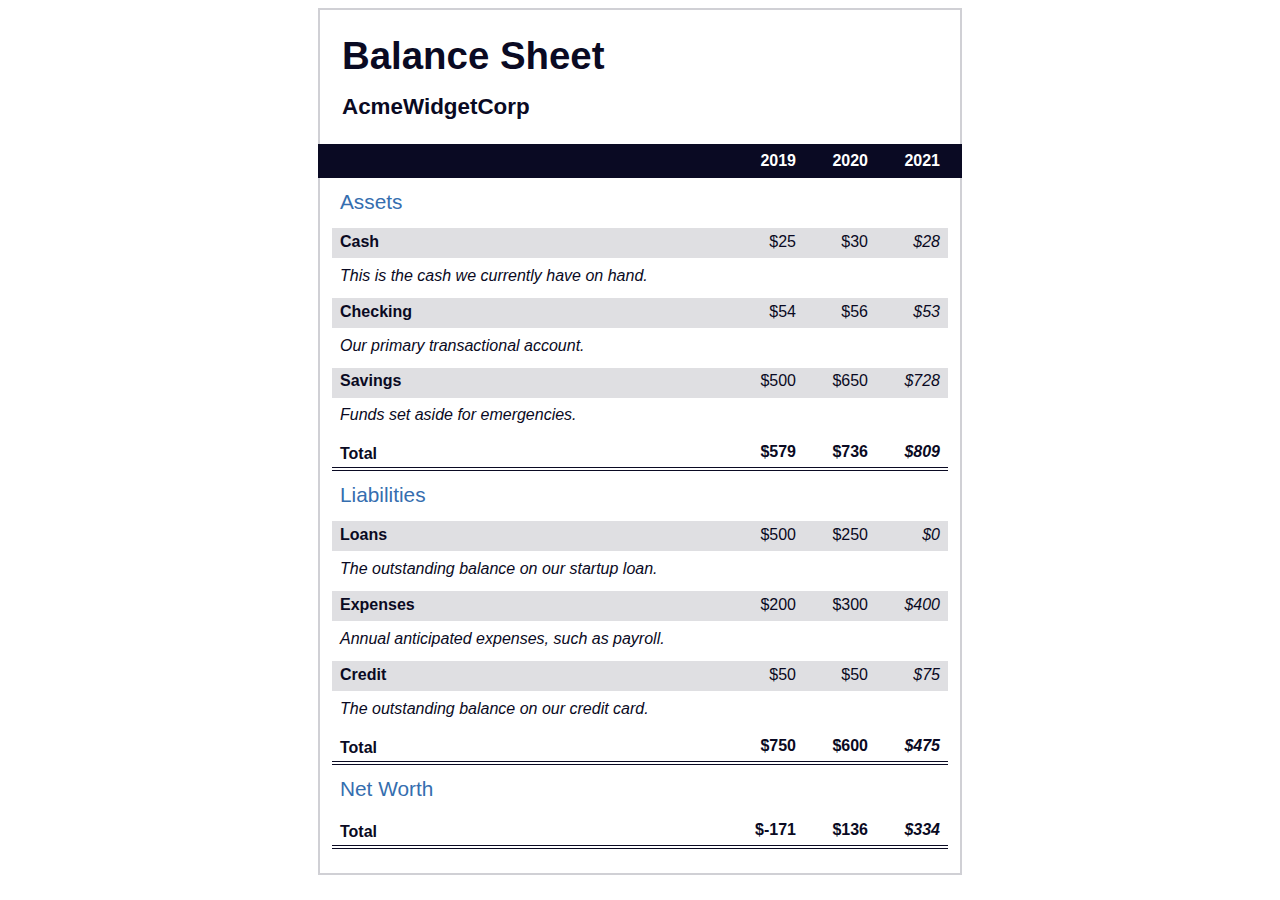
<file: Balance Sheet/index.html>
<!DOCTYPE html>
<html lang="en">
  <head>
    <meta charset="UTF-8">
    <meta name="viewport" content="width=device-width, initial-scale=1.0">
    <title>Balance Sheet</title>
    <link rel="stylesheet" href="./styles.css">
  </head>
  <body>
    <main>
      <section>
        <h1>
          <span class="flex">
            <span>AcmeWidgetCorp</span>
            <span>Balance Sheet</span>
          </span>
        </h1>
        <div id="years" aria-hidden="true">
          <span class="year">2019</span>
          <span class="year">2020</span>
          <span class="year">2021</span>
        </div>
        <div class="table-wrap">
          <table>
            <caption>Assets</caption>
            <thead>
              <tr>
                <td></td>
                <th><span class="sr-only year">2019</span></th>
                <th><span class="sr-only year">2020</span></th>
                <th class="current"><span class="sr-only year">2021</span></th>
              </tr>
            </thead>
            <tbody>
              <tr class="data">
                <th>Cash <span class="description">This is the cash we currently have on hand.</span></th>
                <td>$25</td>
                <td>$30</td>
                <td class="current">$28</td>
              </tr>
              <tr class="data">
                <th>Checking <span class="description">Our primary transactional account.</span></th>
                <td>$54</td>
                <td>$56</td>
                <td class="current">$53</td>
              </tr>
              <tr class="data">
                <th>Savings <span class="description">Funds set aside for emergencies.</span></th>
                <td>$500</td>
                <td>$650</td>
                <td class="current">$728</td>
              </tr>
              <tr class="total">
                <th>Total <span class="sr-only">Assets</span></th>
                <td>$579</td>
                <td>$736</td>
                <td class="current">$809</td>
              </tr>
            </tbody>
          </table>
          <table>
            <caption>Liabilities</caption>
            <thead>
              <tr>
              <td></td>
              <th><span class="sr-only">2019</span></th>
              <th><span class="sr-only">2020</span></th>
              <th><span class="sr-only">2021</span></th>
              </tr>
            </thead>
            <tbody>
              <tr class="data">
                <th>Loans <span class="description">The outstanding balance on our startup loan.</span></th>
                <td>$500</td>
                <td>$250</td>
                <td class="current">$0</td>
              </tr>
              <tr class="data">
                <th>Expenses <span class="description">Annual anticipated expenses, such as payroll.</span></th>
                <td>$200</td>
                <td>$300</td>
                <td class="current">$400</td>
              </tr>
              <tr class="data">
                <th>Credit <span class="description">The outstanding balance on our credit card.</span></th>
                <td>$50</td>
                <td>$50</td>
                <td class="current">$75</td>
              </tr>
              <tr class="total">
                <th>Total <span class="sr-only">Liabilities</span></th>
                <td>$750</td>
                <td>$600</td>
                <td class="current">$475</td>
              </tr>
            </tbody>
          </table>
          <table>
            <caption>Net Worth</caption>
            <thead>
              <tr>
              <td></td>
              <th><span class="sr-only">2019</span></th>
              <th><span class="sr-only">2020</span></th>
              <th><span class="sr-only">2021</span></th>
              </tr>
            </thead>
            <tbody>
              <tr class="total">
                <th>Total <span class="sr-only">Net Worth</span></th>
                <td>$-171</td>
                <td>$136</td>
                <td class="current">$334</td>
              </tr>
            </tbody>
          </table>
        </div>
      </section>
    </main>
  </body>
</html>
</file>
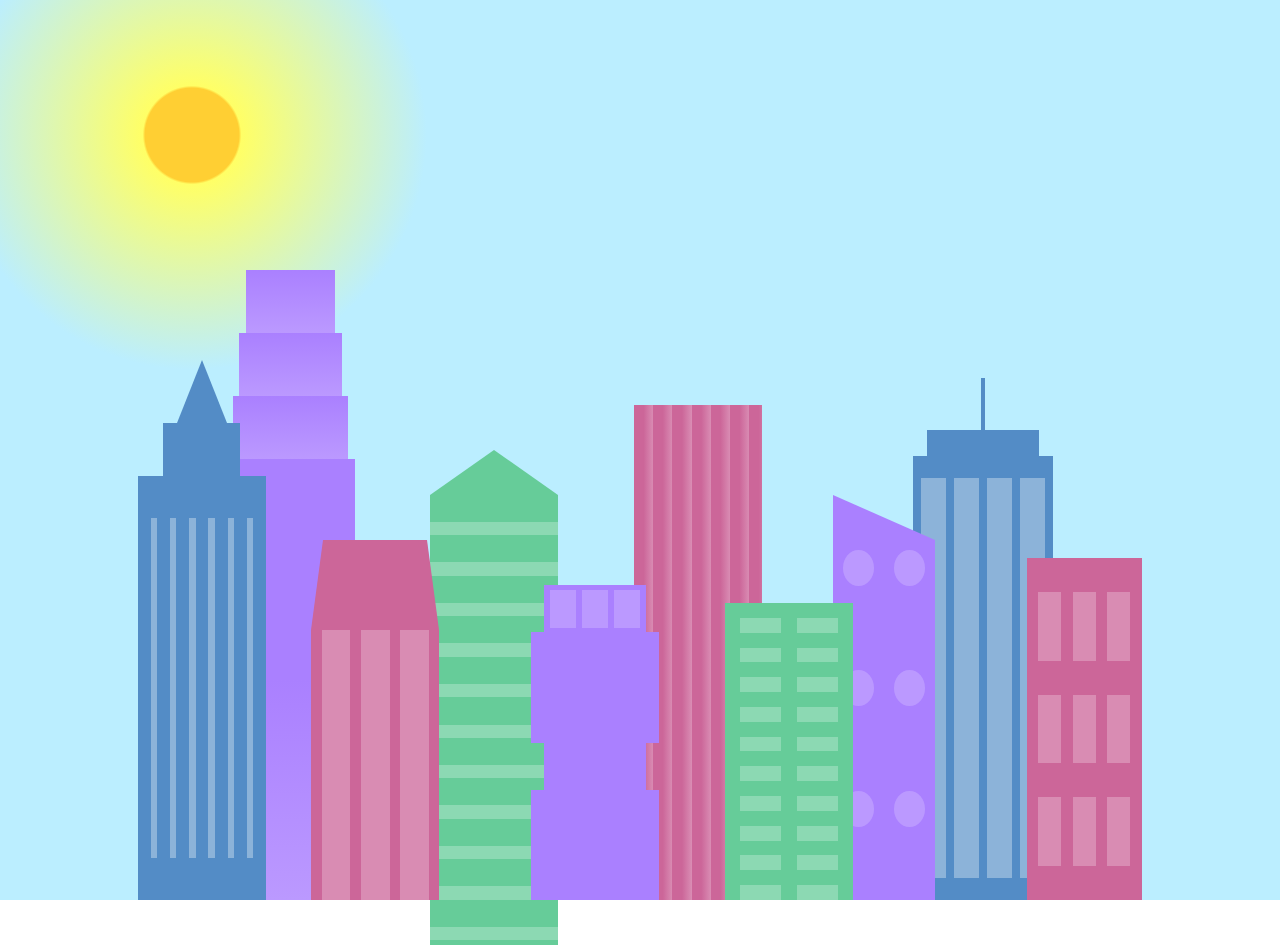
<file: City Skyline/index.html>
<!DOCTYPE html>
<html lang="en">    
  <head>
    <meta charset="UTF-8">
    <title>City Skyline</title>
    <link href="styles.css" rel="stylesheet" />   
  </head>

  <body>
    <div class="background-buildings sky">
      <div></div>
      <div></div>
      <div class="bb1 building-wrap">
        <div class="bb1a bb1-window"></div>
        <div class="bb1b bb1-window"></div>
        <div class="bb1c bb1-window"></div>
        <div class="bb1d"></div>
      </div>
      <div class="bb2">
        <div class="bb2a"></div>
        <div class="bb2b"></div>
      </div>
      <div class="bb3"></div>
      <div></div>
      <div class="bb4 building-wrap">
        <div class="bb4a"></div>
        <div class="bb4b"></div>
        <div class="bb4c window-wrap">
          <div class="bb4-window"></div>
          <div class="bb4-window"></div>
          <div class="bb4-window"></div>
          <div class="bb4-window"></div>
        </div>
      </div>
      <div></div>
      <div></div>
    </div>

    <div class="foreground-buildings">
      <div></div>
      <div></div>
      <div class="fb1 building-wrap">
        <div class="fb1a"></div>
        <div class="fb1b"></div>
        <div class="fb1c"></div>
      </div>
      <div class="fb2">
        <div class="fb2a"></div>
        <div class="fb2b window-wrap">
          <div class="fb2-window"></div>
          <div class="fb2-window"></div>
          <div class="fb2-window"></div>
        </div>
      </div>
      <div></div>
      <div class="fb3 building-wrap">
        <div class="fb3a window-wrap">
          <div class="fb3-window"></div>
          <div class="fb3-window"></div>
          <div class="fb3-window"></div>
        </div>
        <div class="fb3b"></div>
        <div class="fb3a"></div>
        <div class="fb3b"></div>
      </div>
      <div class="fb4">
        <div class="fb4a"></div>
        <div class="fb4b">
          <div class="fb4-window"></div>
          <div class="fb4-window"></div>
          <div class="fb4-window"></div>
          <div class="fb4-window"></div>
          <div class="fb4-window"></div>
          <div class="fb4-window"></div>
        </div>
      </div>
      <div class="fb5"></div>
      <div class="fb6"></div>
      <div></div>
      <div></div>
    </div>
  </body>
</html>
</file>
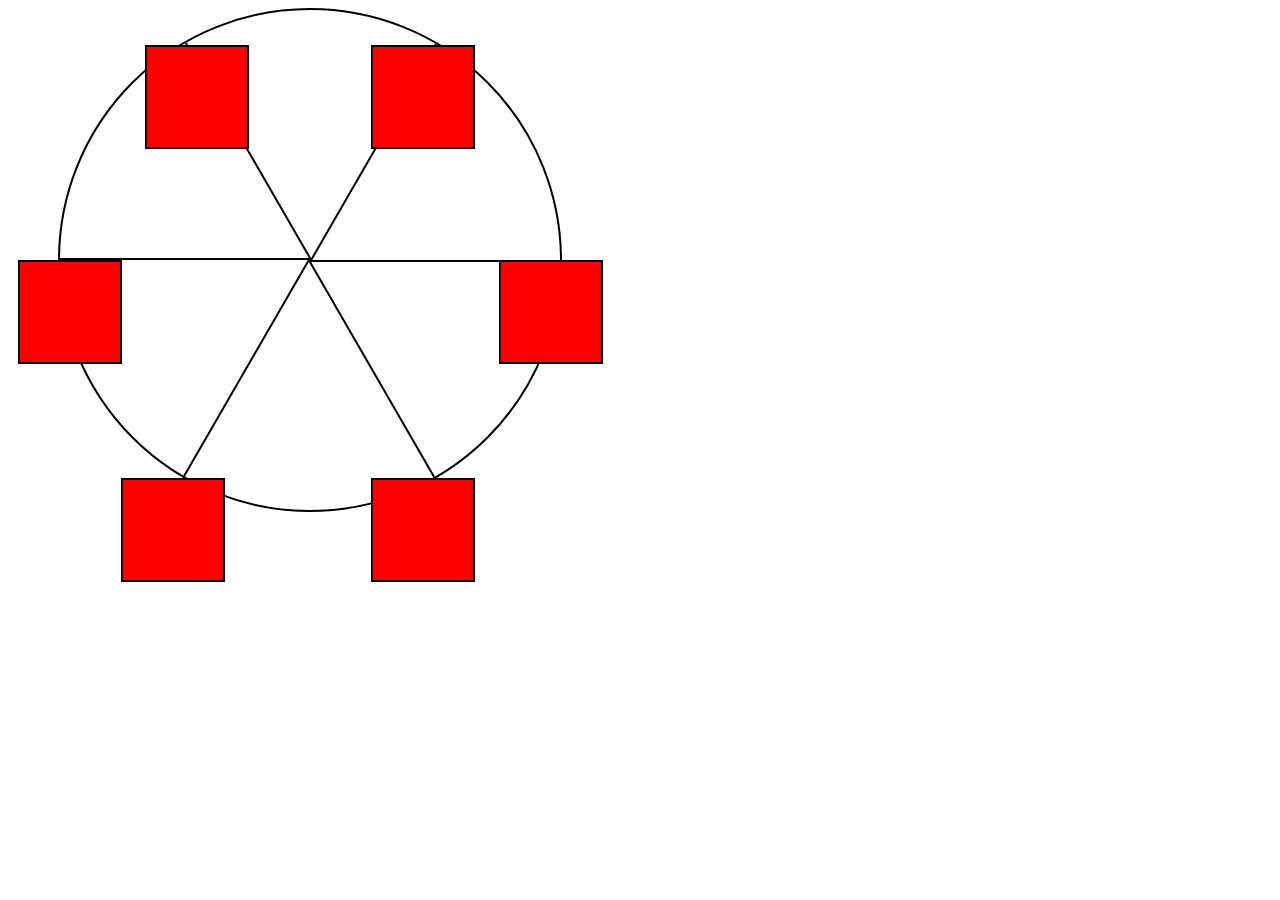
<file: Ferris Wheel/index.html>
<!DOCTYPE html>
<html lang="en">
  <head>
    <meta charset="UTF-8">
    <title>Ferris Wheel</title>
    <link rel="stylesheet" href="./styles.css">
  </head>
  <body>
    <div class="wheel">
      <span class="line"></span>
      <span class="line"></span>
      <span class="line"></span>
      <span class="line"></span>
      <span class="line"></span>
      <span class="line"></span>

      <div class="cabin"></div>
      <div class="cabin"></div>
      <div class="cabin"></div>
      <div class="cabin"></div>
      <div class="cabin"></div>
      <div class="cabin"></div>
    </div>
  </body>
</html>
</file>
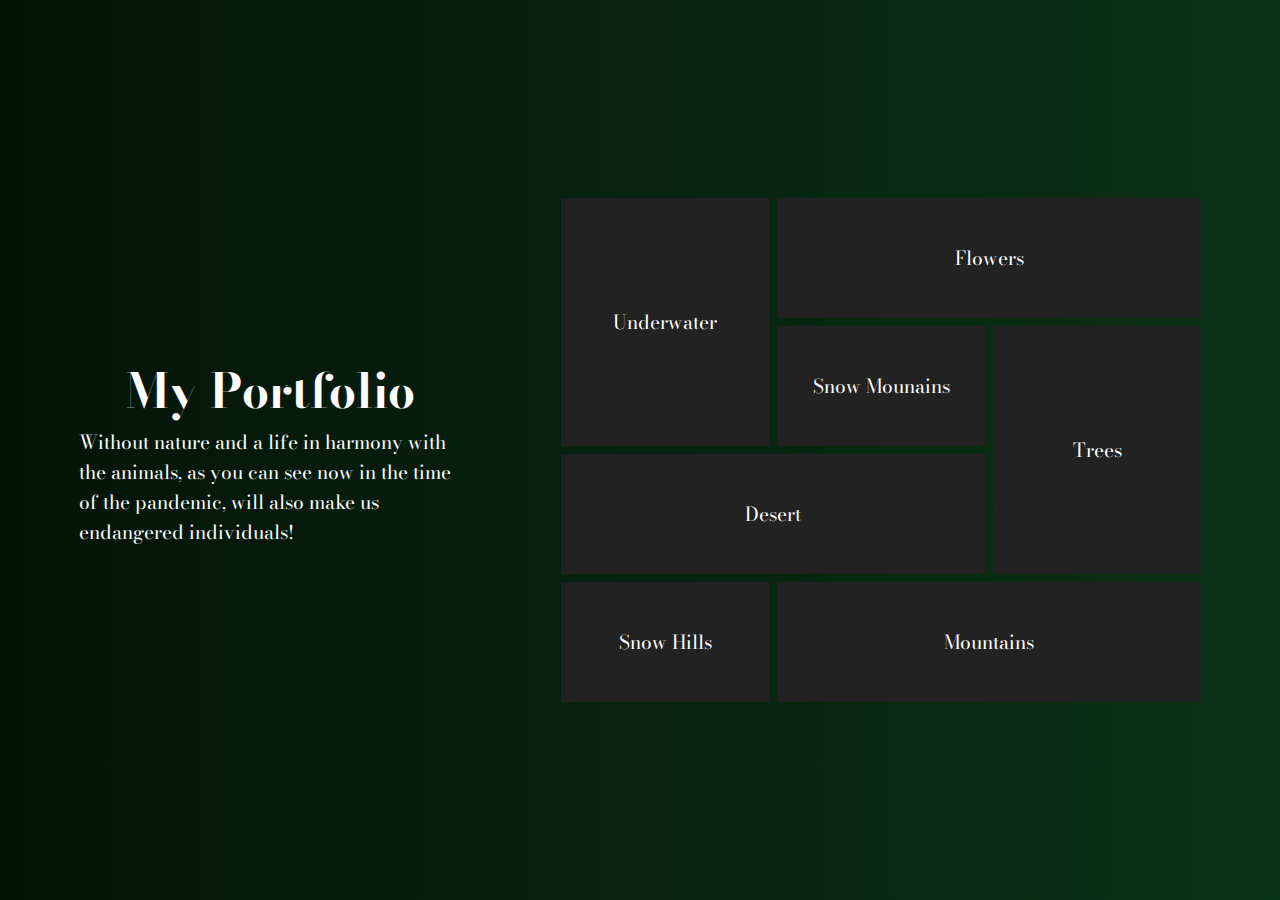
<file: Gallery/index.html>
<!DOCTYPE html>
<html lang="en">
<head>
    <meta charset="UTF-8">
    <meta http-equiv="X-UA-Compatible" content="IE=edge">
    <meta name="viewport" content="width=device-width, initial-scale=1.0">
    <title>Portfolio Gallery</title>
    <link rel="stylesheet" href="style.css">
</head>
<body>
    <div class="container">
        <div class="left-text">
            <h2 class="heading">My Portfolio</h2>
            <p class="sub-heading">Without nature and a life in harmony with the  animals, as you can see now in the time of the pandemic, will also make us endangered individuals!</p>
        </div>
        <div class="gallery">
            <div class="box row-2" id="box-1" style="background-image: url(https://images.unsplash.com/photo-1689832097085-43f8f645ebcb?ixlib=rb-4.0.3&ixid=M3wxMjA3fDB8MHxwaG90by1wYWdlfHx8fGVufDB8fHx8fA%3D%3D&auto=format&fit=crop&w=870&q=80)">Underwater</div>
            <div class="box col-2" id="box-2" style="background-image: url(https://images.unsplash.com/photo-1689768013635-80b4d4a83693?ixlib=rb-4.0.3&ixid=M3wxMjA3fDB8MHxwaG90by1wYWdlfHx8fGVufDB8fHx8fA%3D%3D&auto=format&fit=crop&w=870&q=80)">Flowers</div>
            <div class="box" id="box-3" style="background-image: url(https://images.unsplash.com/photo-1689784730988-6cafd0821f8b?ixlib=rb-4.0.3&ixid=M3wxMjA3fDB8MHxwaG90by1wYWdlfHx8fGVufDB8fHx8fA%3D%3D&auto=format&fit=crop&w=928&q=80)">Snow Mounains</div>
            <div class="box row-2" id="box-4" style="background-image: url(https://images.unsplash.com/photo-1689450026712-5d700960c49a?ixlib=rb-4.0.3&ixid=M3wxMjA3fDB8MHxwaG90by1wYWdlfHx8fGVufDB8fHx8fA%3D%3D&auto=format&fit=crop&w=870&q=80)">Trees</div>
            <div class="box col-2" id="box-5" style="background-image: url(https://images.unsplash.com/photo-1689363302902-2c58330d6494?ixlib=rb-4.0.3&ixid=M3wxMjA3fDB8MHxwaG90by1wYWdlfHx8fGVufDB8fHx8fA%3D%3D&auto=format&fit=crop&w=870&q=80)">Desert</div>
            <div class="box" id="box-6" style="background-image: url(https://images.unsplash.com/photo-1689361318708-4d242b4c4987?ixlib=rb-4.0.3&ixid=M3wxMjA3fDB8MHxwaG90by1wYWdlfHx8fGVufDB8fHx8fA%3D%3D&auto=format&fit=crop&w=927&q=80)">Snow Hills</div>
            <div class="box col-2" id="box-7" style="background-image: url(https://images.unsplash.com/photo-1687898048784-a5599468c664?ixlib=rb-4.0.3&ixid=M3wxMjA3fDB8MHxwaG90by1wYWdlfHx8fGVufDB8fHx8fA%3D%3D&auto=format&fit=crop&w=1032&q=80)">Mountains</div>
        </div>
    </div>
</body>
</html>
</file>
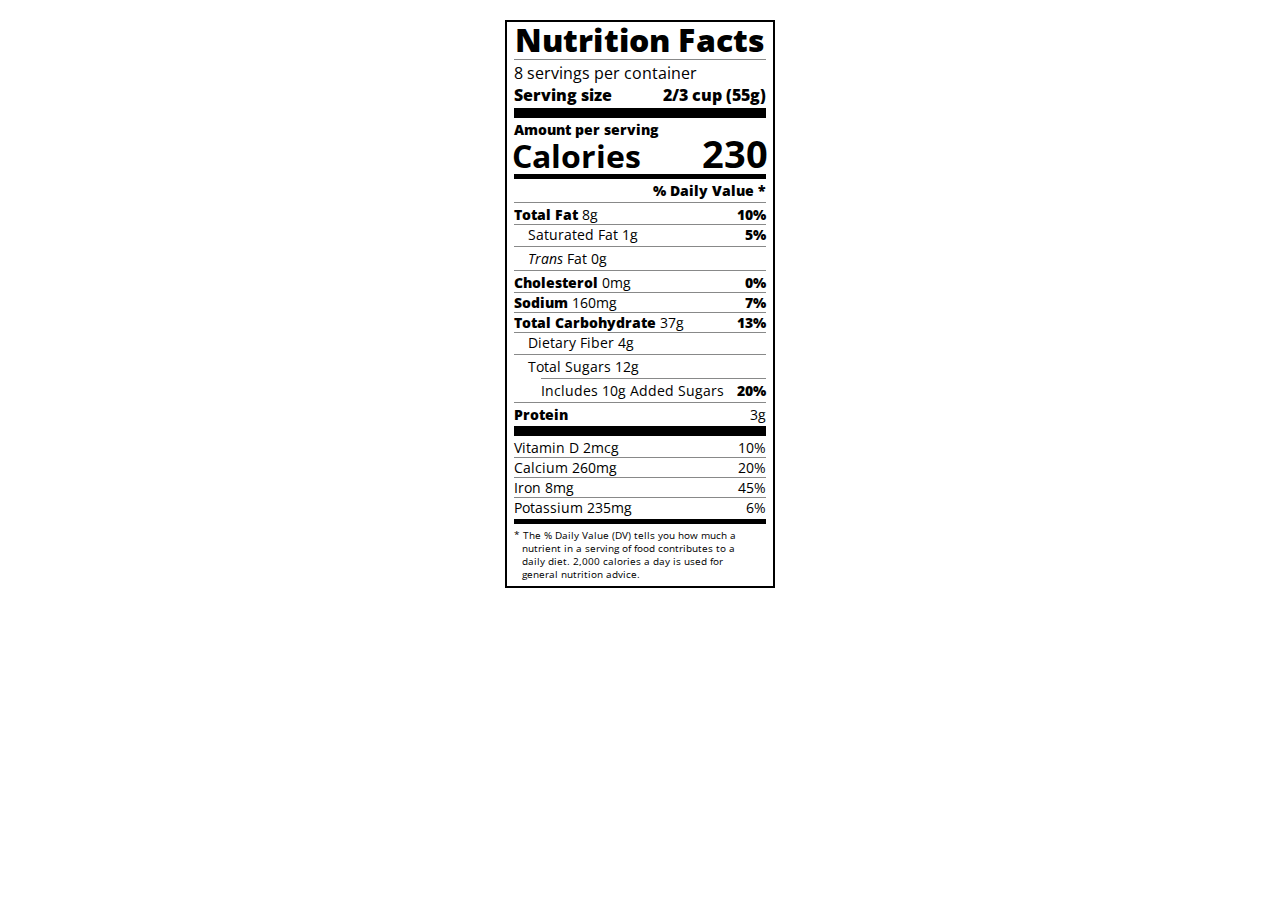
<file: Nutrition Label/index.html>
<!DOCTYPE html>
<html lang="en">

<head>
  <meta charset="UTF-8">
  <title>Nutrition Label</title>
  <link href="https://fonts.googleapis.com/css?family=Open+Sans:400,700,800" rel="stylesheet">
  <link href="./styles.css" rel="stylesheet">
</head>

<body>
  <div class="label">
    <header>
      <h1 class="bold">Nutrition Facts</h1>
      <div class="divider"></div>
      <p>8 servings per container</p>
      <p class="bold">Serving size <span>2/3 cup (55g)</span></p>
    </header>
    <div class="divider large"></div>
    <div class="calories-info">
      <div class="left-container">
        <h2 class="bold small-text">Amount per serving</h2>
        <p>Calories</p>
      </div>
      <span>230</span>
    </div>
    <div class="divider medium"></div>
    <div class="daily-value small-text">
      <p class="bold right no-divider">% Daily Value *</p>
      <div class="divider"></div>
      <p><span><span class="bold">Total Fat</span> 8g</span> <span class="bold">10%</span></p>
      <p class="indent no-divider">Saturated Fat 1g <span class="bold">5%</span></p>
      <div class="divider"></div>
      <p class="indent no-divider"><span><i>Trans</i> Fat 0g</span></p>
      <div class="divider"></div>
      <p><span><span class="bold">Cholesterol</span> 0mg</span> <span class="bold">0%</span></p>
      <p><span><span class="bold">Sodium</span> 160mg</span> <span class="bold">7%</span></p>
      <p><span><span class="bold">Total Carbohydrate</span> 37g</span> <span class="bold">13%</span></p>
      <p class="indent no-divider">Dietary Fiber 4g</p>
      <div class="divider"></div>
      <p class="indent no-divider">Total Sugars 12g</p>
      <div class="divider double-indent"></div>
      <p class="double-indent no-divider">Includes 10g Added Sugars <span class="bold">20%</span>
      <div class="divider"></div>
      <p class="no-divider"><span class="bold">Protein</span> 3g</p>
      <div class="divider large"></div>
      <p>Vitamin D 2mcg <span>10%</span></p>
      <p>Calcium 260mg <span>20%</span></p>
      <p>Iron 8mg <span>45%</span></p>
      <p class="no-divider">Potassium 235mg <span>6%</span></p>
    </div>
    <div class="divider medium"></div>
    <p class="note">* The % Daily Value (DV) tells you how much a nutrient in a serving of food contributes to a daily
      diet. 2,000 calories a day is used for general nutrition advice.</p>
  </div>
</body>
</html>
</file>
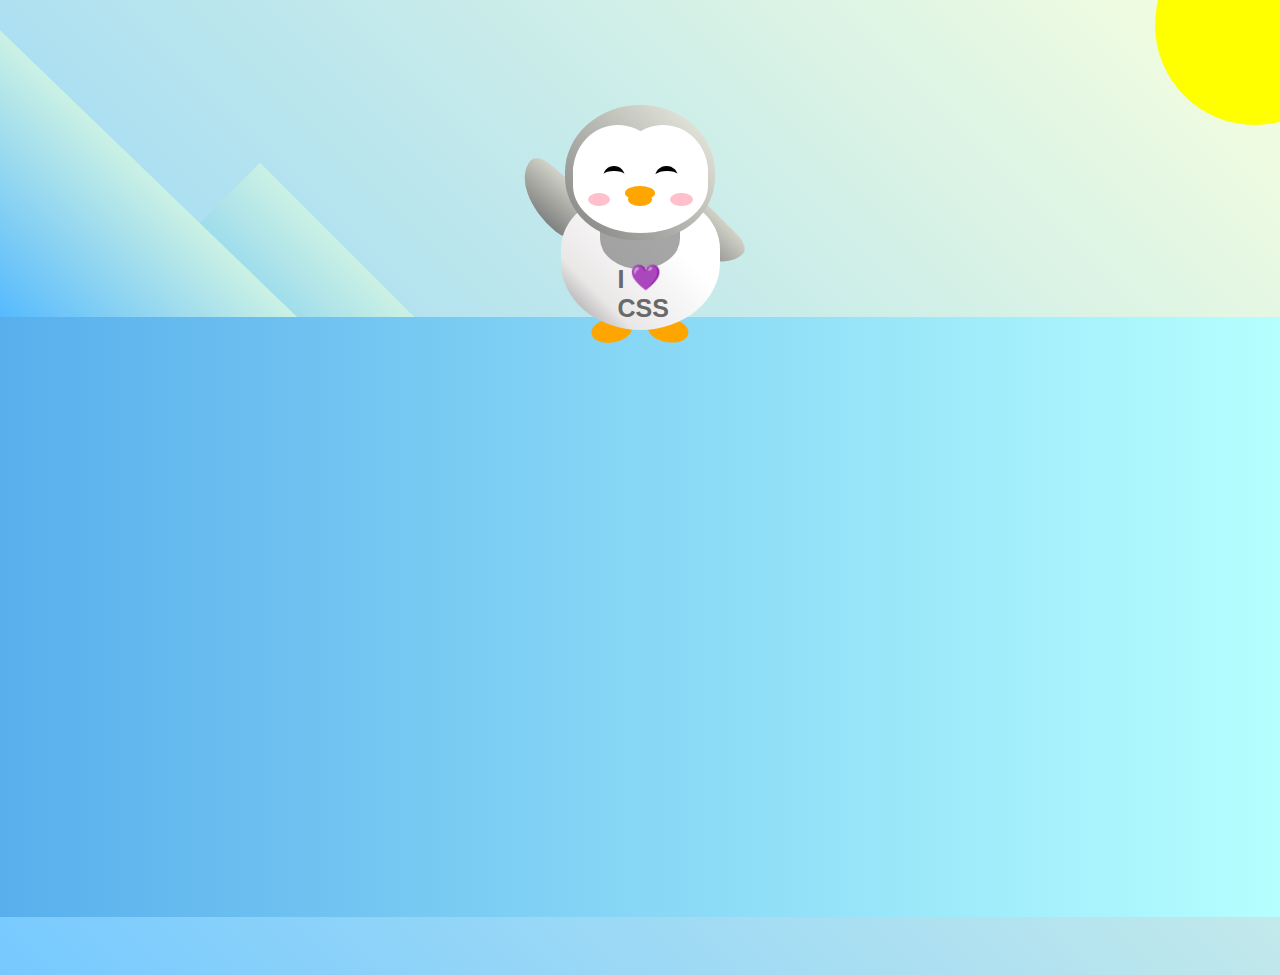
<file: Penguin/index.html>
<!DOCTYPE html>
<html lang="en">
  <head>
    <meta charset="UTF-8" />
    <link rel="stylesheet" href="./styles.css" />
    <title>Penguin</title>
    <meta name="viewport" content="width=device-width, initial-scale=1.0" />
  </head>

  <body>
    <div class="left-mountain"></div>
    <div class="back-mountain"></div>
    <div class="sun"></div>
    <div class="penguin">
      <div class="penguin-head">
        <div class="face left"></div>
        <div class="face right"></div>
        <div class="chin"></div>
        <div class="eye left">
          <div class="eye-lid"></div>
        </div>
        <div class="eye right">
          <div class="eye-lid"></div>
        </div>
        <div class="blush left"></div>
        <div class="blush right"></div>
        <div class="beak top"></div>
        <div class="beak bottom"></div>
      </div>
      <div class="shirt">
        <div>💜</div>
        <p>I CSS</p>
      </div> 
      <div class="penguin-body">
        <div class="arm left"></div>
        <div class="arm right"></div>
        <div class="foot left"></div>
        <div class="foot right"></div>
      </div>
    </div>

    <div class="ground"></div>
  </body>
</html>
</file>
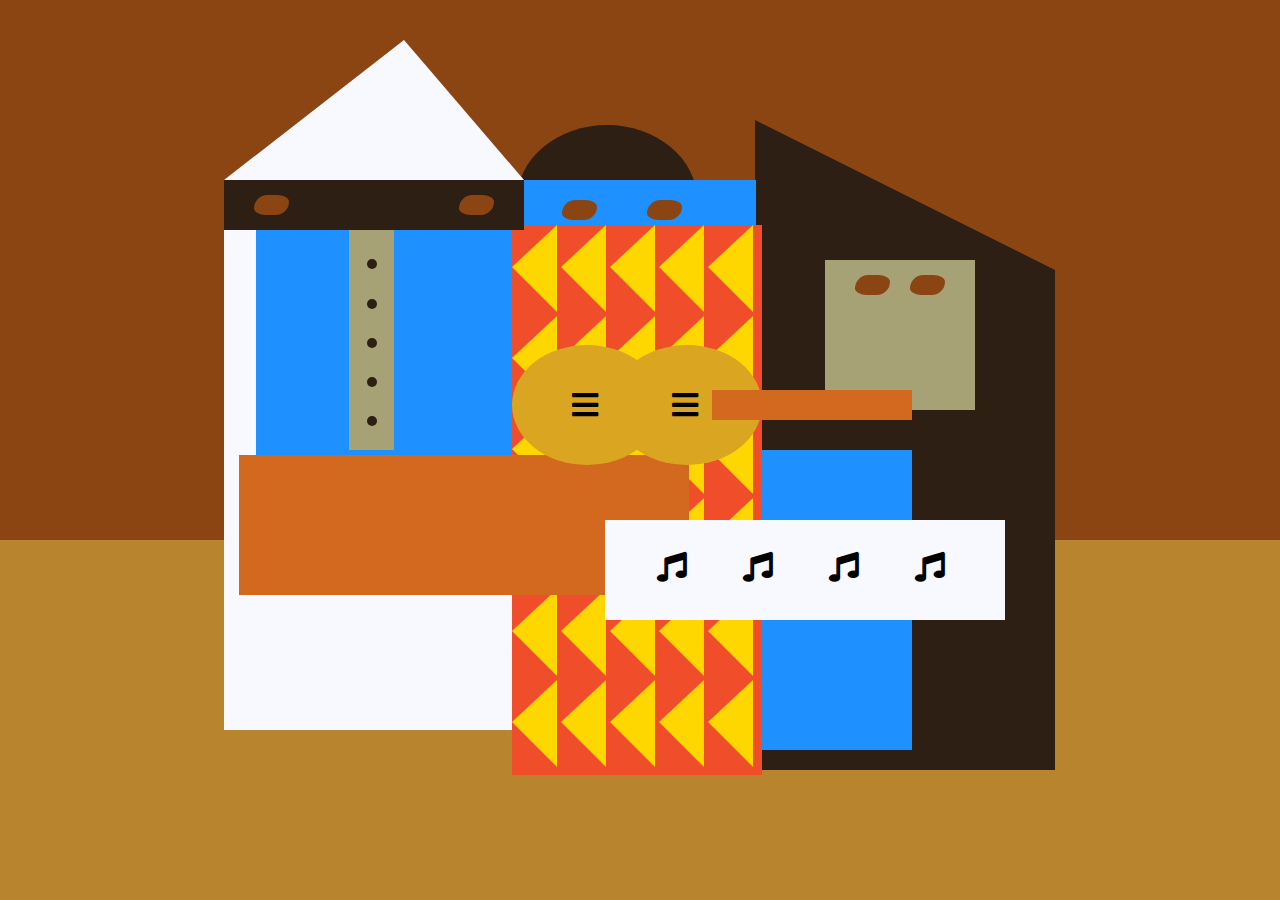
<file: Picasso Painting/index.html>
<!DOCTYPE html>
<html lang="en">
  <head>
    <meta charset="utf-8">
    <title>Picasso Painting</title>
    <link rel="stylesheet" href="./styles.css" />
    <link rel="stylesheet" href="https://use.fontawesome.com/releases/v5.8.2/css/all.css">
  </head>
  <body>
    <div id="back-wall"></div>
    <div class="characters">
      <div id="offwhite-character">
        <div id="white-hat"></div>
        <div id="black-mask">
          <div class="eyes left"></div>
          <div class="eyes right"></div>
        </div>
        <div id="gray-instrument">
          <div class="black-dot"></div>
          <div class="black-dot"></div>
          <div class="black-dot"></div>
          <div class="black-dot"></div>
          <div class="black-dot"></div>
        </div>
        <div id="tan-table"></div>
      </div>
      <div id="black-character">
        <div id="black-hat"></div>
        <div id="gray-mask">
          <div class="eyes left"></div>
          <div class="eyes right"></div>
        </div>
        <div id="white-paper">
          <i class="fas fa-music"></i>
          <i class="fas fa-music"></i>
          <i class="fas fa-music"></i>
          <i class="fas fa-music"></i>
        </div>
      </div>
      <div class="blue" id="blue-left"></div>
      <div class="blue" id="blue-right"></div>
      <div id="orange-character">
        <div id="black-round-hat"></div>
        <div id="eyes-div">
          <div class="eyes left"></div>
          <div class="eyes right"></div>
        </div>
        <div id="triangles">
          <div class="triangle"></div>
          <div class="triangle"></div>
          <div class="triangle"></div>
          <div class="triangle"></div>
          <div class="triangle"></div>
          <div class="triangle"></div>
          <div class="triangle"></div>
          <div class="triangle"></div>
          <div class="triangle"></div>
          <div class="triangle"></div>
          <div class="triangle"></div>
          <div class="triangle"></div>
          <div class="triangle"></div>
          <div class="triangle"></div>
          <div class="triangle"></div>
          <div class="triangle"></div>
          <div class="triangle"></div>
          <div class="triangle"></div>
          <div class="triangle"></div>
          <div class="triangle"></div>
          <div class="triangle"></div>
          <div class="triangle"></div>
          <div class="triangle"></div>
          <div class="triangle"></div>
          <div class="triangle"></div>
          <div class="triangle"></div>
          <div class="triangle"></div>
          <div class="triangle"></div>
          <div class="triangle"></div>
          <div class="triangle"></div>
        </div>
        <div id="guitar">
          <div class="guitar" id="guitar-left">
            <i class="fas fa-bars"></i>
          </div>
          <div class="guitar" id="guitar-right">
            <i class="fas fa-bars"></i>
          </div>
          <div id="guitar-neck"></div>
        </div>
      </div>
    </div>
  </body>
</html>
</file>
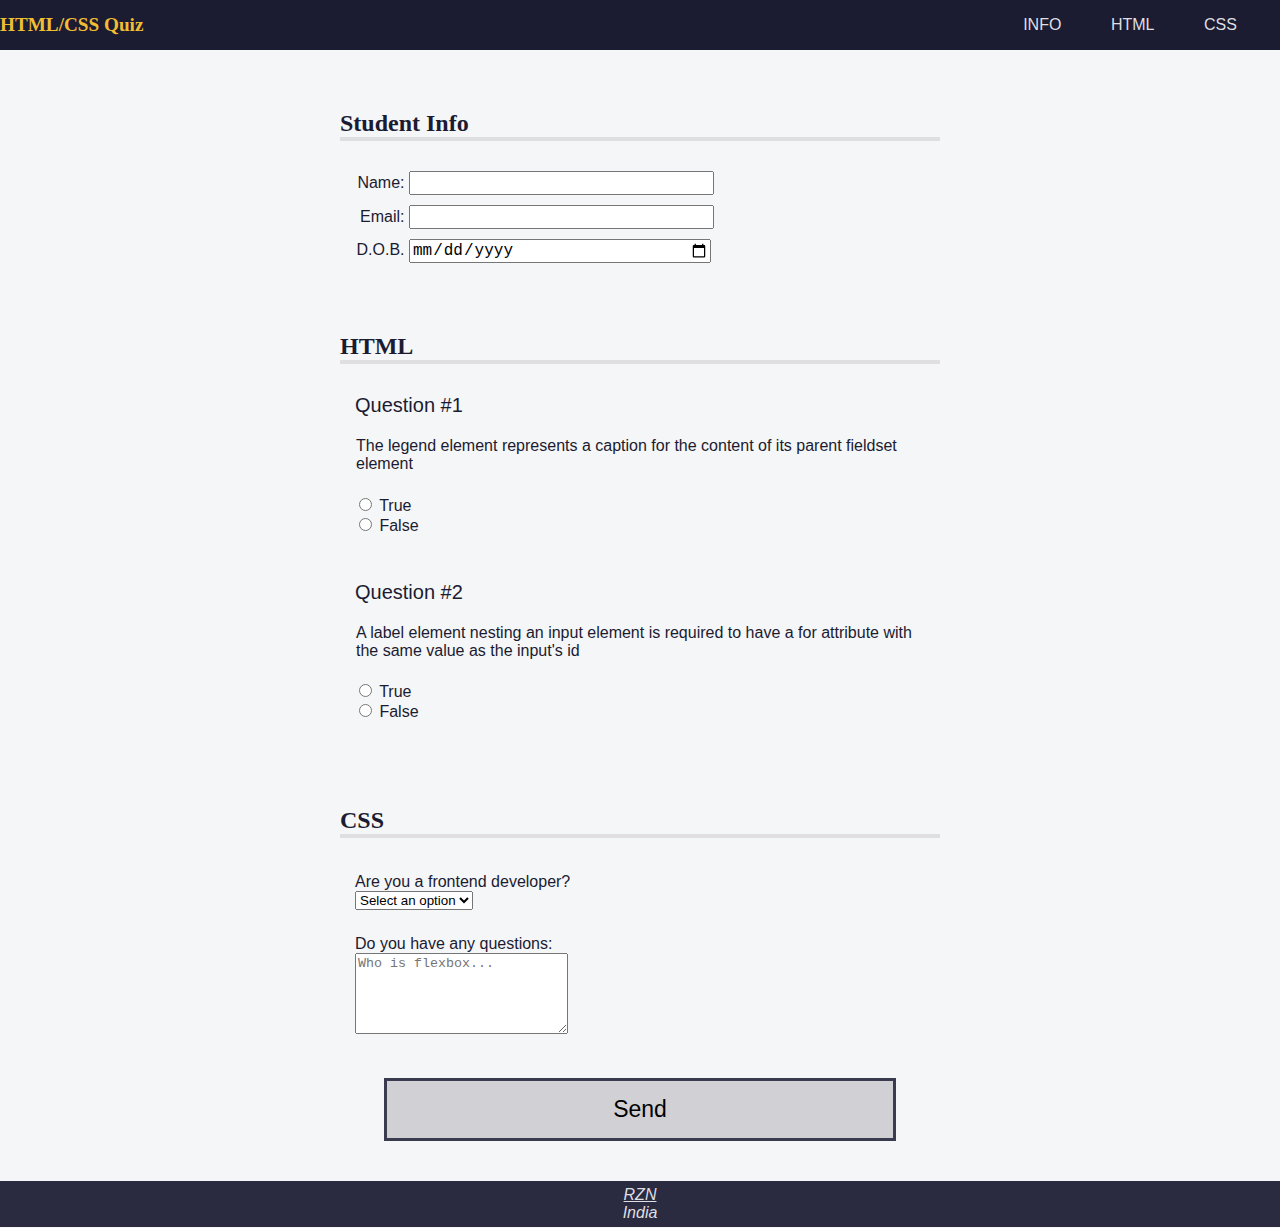
<file: Quiz/index.html>
<!DOCTYPE html>
<html lang="en">
  <head>
    <meta charset="UTF-8" />
    <meta name="viewport" content="width=device-width, initial-scale=1.0" />
    <meta name="description" content="freeCodeCamp Accessibility Quiz practice project" />
    <title>Accessibility Quiz</title>
    <link rel="stylesheet" href="styles.css" />
  </head>
  <body>
    <header>
     
      <h1>HTML/CSS Quiz</h1>
      <nav>
         <ul>
          <li><a href="#student-info" accesskey="i">INFO</a></li>
          <li><a href="#html-questions" accesskey="o">HTML</a></li>
          <li><a href="#css-questions" accesskey="u">CSS</a></li>
        </ul>

         </nav>
    </header>
    <main>
      <form method="post" action="#">
        <section role="region" aria-labelledby="student-info">
          <h2 id="student-info">Student Info</h2>
          <div class="info">
            <label for="student-name">Name:</label>
            <input type="text" name="student-name" id="student-name" />
          </div>
          <div class="info">
            <label for="student-email">Email:</label>
            <input type="email" name="student-email" id="student-email" />
          </div>
          <div class="info">
            <label for="birth-date">D.O.B.<span class="sr-only">(Date of Birth)</span></label>
            <input type="date" name="birth-date" id="birth-date" />
          </div>
        </section>
        <section role="region" aria-labelledby="html-questions">
          <h2 id="html-questions">HTML</h2>
          <div class="question-block">
            <p>1</p>
            <fieldset class="question" name="html-question-one">
              <legend>
                The legend element represents a caption for the content of its
                parent fieldset element
              </legend>
              <ul class="answers-list">
                <li>
                  <label for="q1-a1">
                    <input type="radio" id="q1-a1" name="q1" value="true" />
                    True
                  </label>
                </li>
                <li>
                  <label for="q1-a2">
                    <input type="radio" id="q1-a2" name="q1" value="false" />
                    False
                  </label>
                </li>
              </ul>
            </fieldset>
          </div>
          <div class="question-block">
            <p>2</p>
            <fieldset class="question" name="html-question-two">
              <legend>
                A label element nesting an input element is required to have a
                for attribute with the same value as the input's id
              </legend>
              <ul class="answers-list">
                <li>
                  <label for="q2-a1">
                    <input type="radio" id="q2-a1" name="q2" value="true" />
                    True
                  </label>
                </li>
                <li>
                  <label for="q2-a2">
                    <input type="radio" id="q2-a2" name="q2" value="false" />
                    False
                  </label>
                </li>
              </ul>
            </fieldset>
          </div>
        </section>
        <section role="region" aria-labelledby="css-questions">
          <h2 id="css-questions">CSS</h2>
          <div class="formrow">
            <div class="question-block">
              <label for="customer">Are you a frontend developer?</label>
            </div>
            <div class="answer">
              <select name="customer" id="customer" required>
                <option value="">Select an option</option>
                <option value="yes">Yes</option>
                <option value="no">No</option>
              </select>
            </div>
            <div class="question-block">
              <label for="css-questions">Do you have any questions:</label>
            </div>
            <div class="answer">
              <textarea id="css-questions" name="css-questions" rows="5" cols="24" placeholder="Who is flexbox..."></textarea>
            </div>
          </div>
        </section>
        <button type="submit">Send</button>
      </form>
    </main>
    <footer>
      <address>
        <a href="#">RZN</a><br />
       India<br />
      </address>
    </footer>
  </body>
</html>
</file>
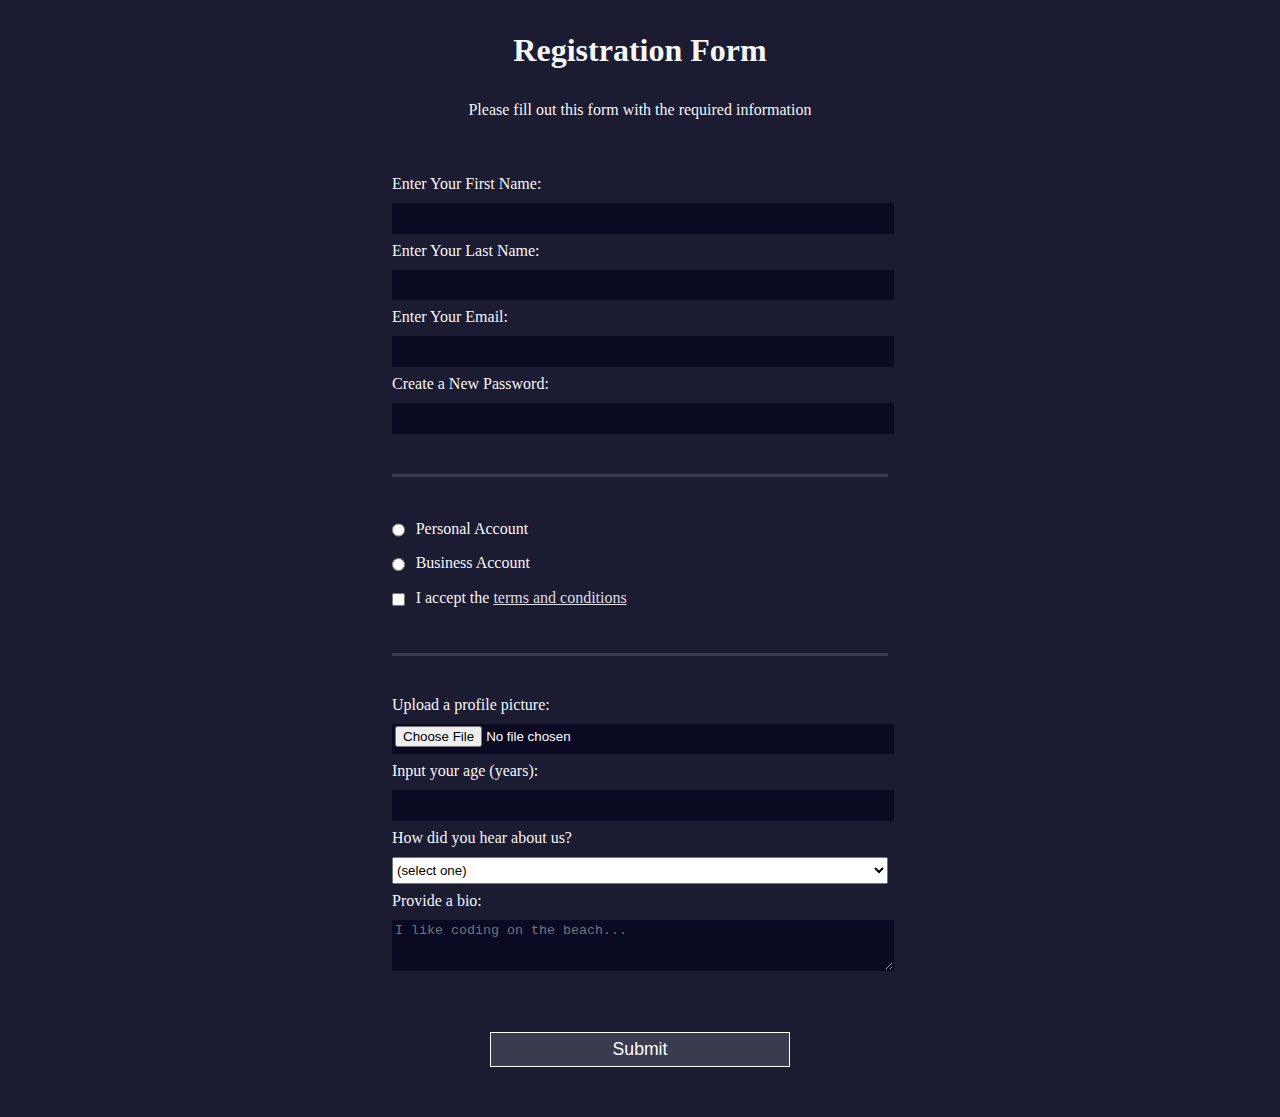
<file: Registration Form/index.html>
<!DOCTYPE html>
<html lang="en">
  <head>
    <meta charset="UTF-8">
    <title>Registration Form</title>
    <link rel="stylesheet" href="styles.css" />
  </head>
  <body>
    <h1>Registration Form</h1>
    <p>Please fill out this form with the required information</p>
    <form method="post" action='#'>
      <fieldset>
        <label for="first-name">Enter Your First Name: <input id="first-name" name="first-name" type="text" required /></label>
        <label for="last-name">Enter Your Last Name: <input id="last-name" name="last-name" type="text" required /></label>
        <label for="email">Enter Your Email: <input id="email" name="email" type="email" required /></label>
        <label for="new-password">Create a New Password: <input id="new-password" name="new-password" type="password" pattern="[a-z0-5]{8,}" required /></label>
      </fieldset>
      <fieldset>
        <label for="personal-account"><input id="personal-account" type="radio" name="account-type" class="inline" /> Personal Account</label>
        <label for="business-account"><input id="business-account" type="radio" name="account-type" class="inline" /> Business Account</label>
        <label for="terms-and-conditions">
          <input id="terms-and-conditions" type="checkbox" required name="terms-and-conditions" class="inline" /> I accept the <a href="#">terms and conditions</a>
        </label>
      </fieldset>
      <fieldset>
        <label for="profile-picture">Upload a profile picture: <input id="profile-picture" type="file" name="file" /></label>
        <label for="age">Input your age (years): <input id="age" type="number" name="age" min="13" max="120" /></label>
        <label for="referrer">How did you hear about us?
          <select id="referrer" name="referrer">
            <option value="">(select one)</option>
            <option value="1">News</option>
            <option value="2">YouTube Channel</option>
            <option value="3">Forum</option>
            <option value="4">Other</option>
          </select>
        </label>
        <label for="bio">Provide a bio:
          <textarea id="bio" name="bio" rows="3" cols="30" placeholder="I like coding on the beach..."></textarea>
        </label>
      </fieldset>
      <input type="submit" value="Submit" />
    </form>
  </body>
</html>
</file>
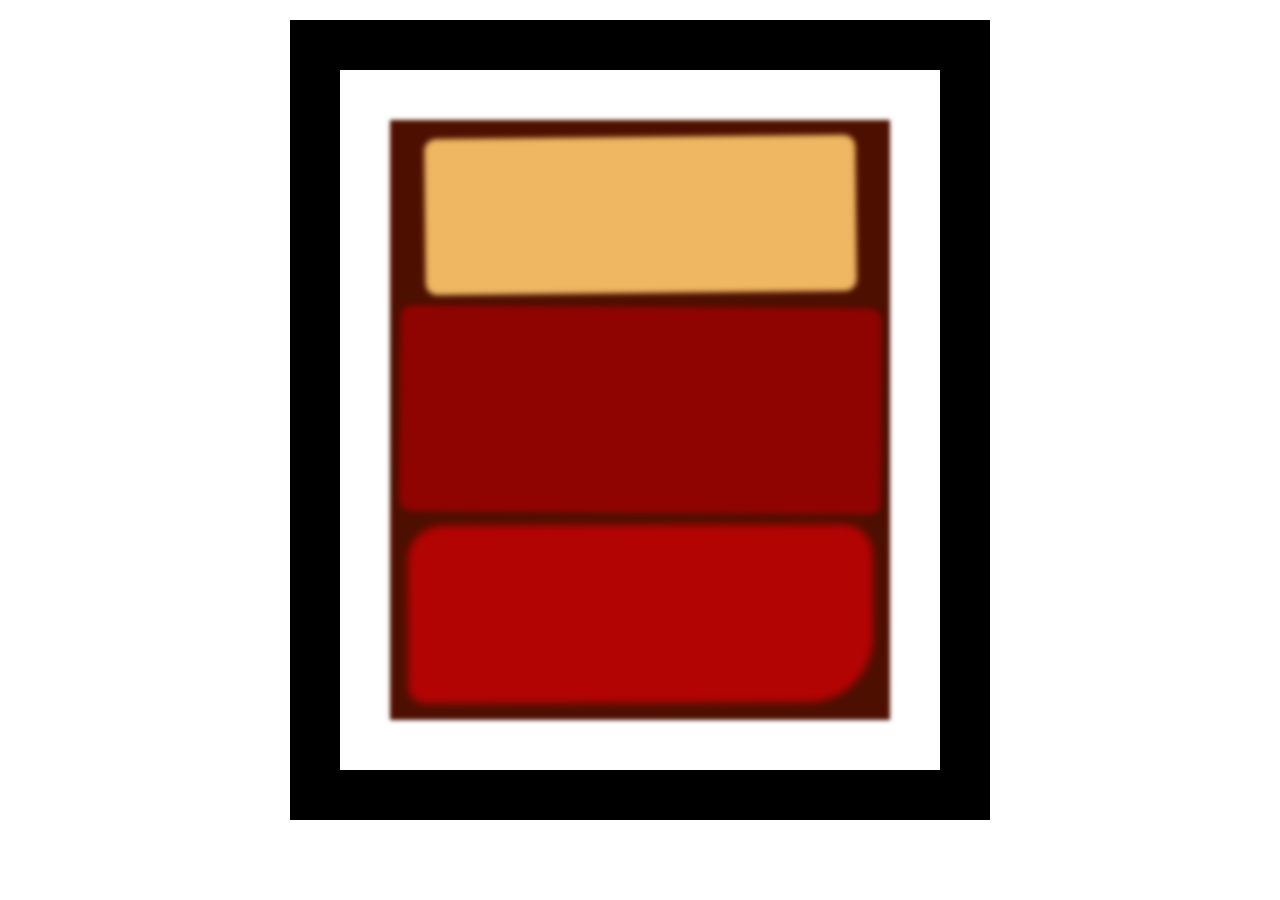
<file: Rothko Painting/index.html>
<!DOCTYPE html>
<html lang="en">
  <head>
    <meta charset="UTF-8">
    <title>Rothko Painting</title>
    <link href="./styles.css" rel="stylesheet">
  </head>
  <body>
    <div class="frame">
      <div class="canvas">
        <div class="one"></div>
        <div class="two"></div>
        <div class="three"></div>
      </div>
    </div>
  </body>
</html>
</file>
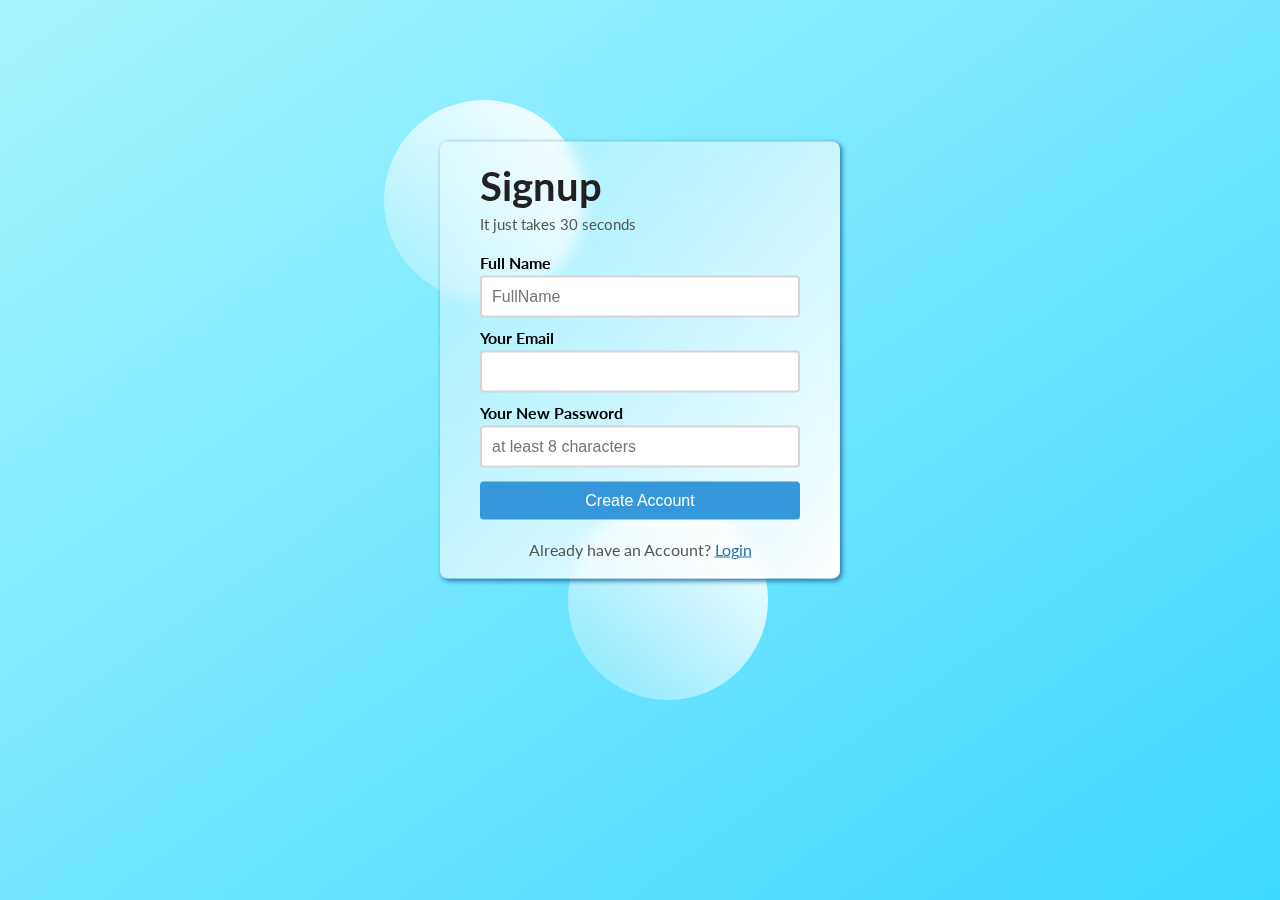
<file: Signup Page/index.html>
<!DOCTYPE html>
<html lang="en">
<head>
    <meta charset="UTF-8">
    <meta http-equiv="X-UA-Compatible" content="IE=edge">
    <meta name="viewport" content="width=device-width, initial-scale=1.0">
    <title>Signup</title>
    <link rel="stylesheet" href="style.css">
</head>
<body>

    <div class="outer-box">
        <div class="inner-box">
            <header class="signup-header">
                <h1>Signup</h1>
                <p>It just takes 30 seconds</p>
            </header>
            <main class="signup-body">
                <form action="#">
                    <p>
                        <label for="fullname">Full Name</label>
                        <input type="text" id="fullname" placeholder="FullName" minlength="5" maxlength="25" required>
                    </p>
                    <p>
                        <label for="email">Your Email</label>
                        <input type="email" id="email"  required>
                    </p>
                    <p>
                        <label for="password">Your New Password</label>
                        <input type="password" id="password" placeholder="at least 8 characters" minlength="8" maxlength="25" required>
                    </p>
                    <p>
                        <input type="submit" id="submit" value="Create Account">
                    </p>
                </form>
            </main>

            <footer class="signup-footer">
                <p>Already have an Account? <a href="#">Login</a> </p>
            </footer>

        </div>
        <div class="circle c1"></div>
        <div class="circle c2"></div>
    </div>
    
</body>
</html>
</file>
<file: Balance Sheet/styles.css>
span[class~="sr-only"] {
  border: 0 !important;
  clip: rect(1px, 1px, 1px, 1px) !important;
  clip-path: inset(50%) !important;
  height: 1px !important;
  width: 1px !important;
  position: absolute !important;
  overflow: hidden !important;
  white-space: nowrap !important;
  padding: 0 !important;
  margin: -1px !important;
}

html {
  box-sizing: border-box;
}

body {
  font-family: sans-serif;
  color: #0a0a23;
}

h1 {
  max-width: 37.25rem;
  margin: 0 auto;
  padding: 1.5rem 1.25rem;
}

h1 .flex {
  display: flex;
  flex-direction: column-reverse;
  gap: 1rem;
}

h1 .flex span:first-of-type {
  font-size: 0.7em;
}

h1 .flex span:last-of-type {
  font-size: 1.2em;
}

section {
  max-width: 40rem;
  margin: 0 auto;
  border: 2px solid #d0d0d5;
}

#years {
  display: flex;
  justify-content: flex-end;
  position: sticky;
  z-index: 999;
  top: 0;
  background: #0a0a23;
  color: #fff;
  padding: 0.5rem calc(1.25rem + 2px) 0.5rem 0;
  margin: 0 -2px;
}

#years span[class] {
  font-weight: bold;
  width: 4.5rem;
  text-align: right;
}

.table-wrap {
  padding: 0 0.75rem 1.5rem 0.75rem;
}

table {
  border-collapse: collapse;
  border: 0;
  width: 100%;
  position: relative;
  margin-top: 3rem;
}

table caption {
  color: #356eaf;
  font-size: 1.3em;
  font-weight: normal;
  position: absolute;
  top: -2.25rem;
  left: 0.5rem;
}

tbody td {
  width: 100vw;
  min-width: 4rem;
  max-width: 4rem;
}

tbody th {
  width: calc(100% - 12rem);
}

tr[class="total"] {
  border-bottom: 4px double #0a0a23;
  font-weight: bold;
}

tr[class="total"] th {
  text-align: left;
  padding: 0.5rem 0 0.25rem 0.5rem;
}

tr.total td {
  text-align: right;
  padding: 0 0.25rem;
}

tr.total td:nth-of-type(3) {
  padding-right: 0.5rem;
}

tr.total:hover {
  background-color: #99c9ff;
}

td.current {
  font-style: italic;
}

tr.data {
  background-image: linear-gradient(to bottom, #dfdfe2 1.845rem, white 1.845rem);
}

tr.data th {
  text-align: left;
  padding-top: 0.3rem;
  padding-left: 0.5rem;
}

tr.data th .description {
  display: block;
  font-weight: normal;
  font-style: italic;
  padding: 1rem 0 0.75rem;
  margin-right: -13.5rem;
}

tr.data td {
  vertical-align: top;
  padding: 0.3rem 0.25rem 0;
  text-align: right;
}

tr.data td:last-of-type{
  padding-right:0.5rem;
}
</file>
<file: City Skyline/styles.css>
:root {
  --building-color1: #aa80ff;
  --building-color2: #66cc99;
  --building-color3: #cc6699;
  --building-color4: #538cc6;
  --window-color1: #bb99ff;
  --window-color2: #8cd9b3;
  --window-color3: #d98cb3;
  --window-color4: #8cb3d9;
}

* {
  box-sizing: border-box;
}

body {
  height: 100vh;
  margin: 0;
  overflow: hidden;
}

.background-buildings, .foreground-buildings {
  width: 100%;
  height: 100%;
  display: flex;
  align-items: flex-end;
  justify-content: space-evenly;
  position: absolute;
  top: 0;
}

.building-wrap {
  display: flex;
  flex-direction: column;
  align-items: center;
}

.window-wrap {
  display: flex;
  align-items: center;
  justify-content: space-evenly;
}

.sky {
  background: radial-gradient(
      closest-corner circle at 15% 15%,
      #ffcf33,
      #ffcf33 20%,
      #ffff66 21%,
      #bbeeff 100%
    );
}

/* BACKGROUND BUILDINGS - "bb" stands for "background building" */
.bb1 {
  width: 10%;
  height: 70%;
}

.bb1a {
  width: 70%;
}
  
.bb1b {
  width: 80%;
}
  
.bb1c {
  width: 90%;
}

.bb1d {
  width: 100%;
  height: 70%;
  background: linear-gradient(
      var(--building-color1) 50%,
      var(--window-color1)
    );
}

.bb1-window {
  height: 10%;
  background: linear-gradient(
      var(--building-color1),
      var(--window-color1)
    );
}

.bb2 {
  width: 10%;
  height: 50%;
}

.bb2a {
  border-bottom: 5vh solid var(--building-color2);
  border-left: 5vw solid transparent;
  border-right: 5vw solid transparent;
}

.bb2b {
  width: 100%;
  height: 100%;
  background: repeating-linear-gradient(
      var(--building-color2),
      var(--building-color2) 6%,
      var(--window-color2) 6%,
      var(--window-color2) 9%
    );
}

.bb3 {
  width: 10%;
  height: 55%;
  background: repeating-linear-gradient(
      90deg,
      var(--building-color3),
      var(--building-color3),
      var(--window-color3) 15%
    );
}

.bb4 {
  width: 11%;
  height: 58%;
}

.bb4a {
  width: 3%;
  height: 10%;
  background-color: var(--building-color4);
}

.bb4b {
  width: 80%;
  height: 5%;
  background-color: var(--building-color4);
}
  
.bb4c {
  width: 100%;
  height: 85%;
  background-color: var(--building-color4);
}

.bb4-window {
  width: 18%;
  height: 90%;
  background-color: var(--window-color4);
}

/* FOREGROUND BUILDINGS - "fb" stands for "foreground building" */
.fb1 {
  width: 10%;
  height: 60%;
}

.fb1a {
  border-bottom: 7vh solid var(--building-color4);
  border-left: 2vw solid transparent;
  border-right: 2vw solid transparent;
}

.fb1b {
  width: 60%;
  height: 10%;
  background-color: var(--building-color4);
}
  
.fb1c {
  width: 100%;
  height: 80%;
  background: repeating-linear-gradient(
      90deg,
      var(--building-color4),
      var(--building-color4) 10%,
      transparent 10%,
      transparent 15%
    ),
    repeating-linear-gradient(
      var(--building-color4),
      var(--building-color4) 10%,
      var(--window-color4) 10%,
      var(--window-color4) 90%
    );
}

.fb2 {
  width: 10%;
  height: 40%;
}

.fb2a {
  width: 100%;
  border-bottom: 10vh solid var(--building-color3);
  border-left: 1vw solid transparent;
  border-right: 1vw solid transparent;
}

.fb2b {
  width: 100%;
  height: 75%;
  background-color: var(--building-color3);
}

.fb2-window {
  width: 22%;
  height: 100%;
  background-color: var(--window-color3);
}

.fb3 {
  width: 10%;
  height: 35%;
}
  
.fb3a {
  width: 80%;
  height: 15%;
  background-color: var(--building-color1);
}
  
.fb3b {
  width: 100%;
  height: 35%;
  background-color: var(--building-color1);
}

.fb3-window {
  width: 25%;
  height: 80%;
  background-color: var(--window-color1);
}

.fb4 {
  width: 8%;
  height: 45%;
  position: relative;
  left: 10%;
}

.fb4a {
  border-top: 5vh solid transparent;
  border-left: 8vw solid var(--building-color1);
}

.fb4b {
  width: 100%;
  height: 89%;
  background-color: var(--building-color1);
  display: flex;
  flex-wrap: wrap;
}

.fb4-window {
  width: 30%;
  height: 10%;
  border-radius: 50%;
  background-color: var(--window-color1);
  margin: 10%;
}

.fb5 {
  width: 10%;
  height: 33%;
  position: relative;
  right: 10%;
  background: repeating-linear-gradient(
      var(--building-color2),
      var(--building-color2) 5%,
      transparent 5%,
      transparent 10%
    ),
    repeating-linear-gradient(
      90deg,
      var(--building-color2),
      var(--building-color2) 12%,
      var(--window-color2) 12%,
      var(--window-color2) 44%
    );
}

.fb6 {
  width: 9%;
  height: 38%;
  background: repeating-linear-gradient(
      90deg,
      var(--building-color3),
      var(--building-color3) 10%,
      transparent 10%,
      transparent 30%
    ),
    repeating-linear-gradient(
      var(--building-color3),
      var(--building-color3) 10%,
      var(--window-color3) 10%,
      var(--window-color3) 30%
    );
}

@media (max-width: 1000px) {
  :root {
    --building-color1: #000;
    --building-color2: #000;
    --building-color3: #000;
    --building-color4: #000;
        --window-color1:#777;
    --window-color2:#777;
    --window-color3:#777;
    --window-color4:#777;

  }
  .sky {
    background: radial-gradient(
        closest-corner circle at 15% 15%,
        #ccc,
        #ccc 20%,
        #445 21%,
        #223 100%
      );
  }
}
</file>
<file: Ferris Wheel/styles.css>
.wheel {
  border: 2px solid black;
  border-radius: 50%;
  margin-left: 50px;
  position: absolute;
  height: 55vw;
  width: 55vw;
  max-width: 500px;
  max-height: 500px;
  animation-name: wheel;
  animation-duration: 10s;
  animation-iteration-count: infinite;
  animation-timing-function: linear;
}

.line {
  background-color: black;
  width: 50%;
  height: 2px;
  position: absolute;
  top: 50%;
  left: 50%;
  transform-origin: 0% 0%;
}

.line:nth-of-type(2) {
  transform: rotate(60deg);
}
.line:nth-of-type(3) {
  transform: rotate(120deg);
}
.line:nth-of-type(4) {
  transform: rotate(180deg);
}
.line:nth-of-type(5) {
  transform: rotate(240deg);
}
.line:nth-of-type(6) {
  transform: rotate(300deg);
}

.cabin {
  background-color: red;
  width: 20%;
  height: 20%;
  position: absolute;
  border: 2px solid;
  transform-origin: 50% 0%;
  animation: cabins 10s ease-in-out infinite;
}

.cabin:nth-of-type(1) {
  right: -8.5%;
  top: 50%;
}
.cabin:nth-of-type(2) {
  right: 17%;
  top: 93.5%;
}
.cabin:nth-of-type(3) {
  right: 67%;
  top: 93.5%;
}
.cabin:nth-of-type(4) {
  left: -8.5%;
  top: 50%;
}
.cabin:nth-of-type(5) {
  left: 17%;
  top: 7%;
}
.cabin:nth-of-type(6) {
  right: 17%;
  top: 7%;
}

@keyframes wheel {
   0% {
     transform: rotate(0deg);
   }
   100% {
     transform: rotate(360deg);
   }
}

@keyframes cabins {
  0% {
    transform: rotate(0deg);
  }
  25% {
    background-color: yellow;
  }
  50% {
    background-color: purple;
  }
  75%{
    background-color:yellow;
  }
  100% {
    transform: rotate(-360deg);
  }
}
</file>
<file: Gallery/style.css>
@import url('https://fonts.googleapis.com/css2?family=Bodoni+Moda:opsz,wght@6..96,400;6..96,900&display=swap');

* {
    margin: 0;
    padding: 0;
    box-sizing: border-box;
}

body {
    font-family: 'Bodoni Moda', serif;
    font-size: 1.2rem;
    color: white;
}

.container {
    min-height: 100vh;
    display: flex;
    justify-content: space-evenly;
    align-items: center;
    gap: 20px;
    background: linear-gradient(to right, #041308, #0b3317);
}

.left-text {
    flex-basis: 30%;
}

.heading {
    font-size: 3rem;
    color: white;
    text-align: center;
}

.subheading {
    color: #ddd;
    margin-top: 10px;
    text-align: center;
}

.gallery {
    flex-basis: 50%;
    display: grid;
    gap: 8px;
    grid-template-columns: repeat(3, 1fr);
    grid-auto-rows: 120px;
}

.box {
    background-size: cover;
    background-position: top;
    color: white;
    display: flex;
    justify-content: center;
    align-items: center;
    background-color: #222;
    background-blend-mode: hard-light;
    transition: all 1s ease-in-out;
    cursor: pointer;
}

.box:hover {
    background-color: #999;
    background-position: center;
    box-shadow: 0 0 4px #fff;
}

.row-2 {
    grid-row: span 2;
}

.col-2 {
    grid-column: span 2;
}

/* media query for width <= 1024px */

@media screen and (max-width: 1024px) {
    .container {
        flex-direction: column;
        padding-block: 20px;
    }
    .gallery {
        width: 100%;
        padding-inline: 12px;
        grid-auto-rows: 220px;
    }
    .box {
        grid-row: span 1;
        grid-column: span 3;
    }
}
</file>
<file: Nutrition Label/styles.css>
* {
  box-sizing: border-box;
}

html {
  font-size: 16px;
}

body {
  font-family: 'Open Sans', sans-serif;
}

.label {
  border: 2px solid black;
  width: 270px;
  margin: 20px auto;
  padding: 0 7px;
}

header h1 {
  text-align: center;
  margin: -4px 0;
  letter-spacing: 0.15px
}

p {
  margin: 0;
  display: flex;
  justify-content: space-between;
}

.divider {
  border-bottom: 1px solid #888989;
  margin: 2px 0;
}

.bold {
  font-weight: 800;
}

.large {
  height: 10px;
}

.large, .medium {
  background-color: black;
  border: 0;
}

.medium {
  height: 5px;
}

.small-text {
  font-size: 0.85rem;
}


.calories-info {
  display: flex;
  justify-content: space-between;
  align-items: flex-end;
}

.calories-info h2 {
  margin: 0;
}

.left-container p {
  margin: -5px -2px;
  font-size: 2em;
  font-weight: 700;
}

.calories-info span {
  margin: -7px -2px;
  font-size: 2.4em;
  font-weight: 700;
}

.right {
  justify-content: flex-end;
}

.indent {
  margin-left: 1em;
}

.double-indent {
  margin-left: 2em;
}

.daily-value p:not(.no-divider) {
  border-bottom: 1px solid #888989;
}
.note {
  font-size: 0.6rem;
  margin: 5px 0;
  padding:0 8px;
  text-indent:-8px;
}
</file>
<file: Penguin/styles.css>
:root {
  --penguin-face: white;
  --penguin-picorna: orange;
  --penguin-skin: gray;
}

body {
  background: linear-gradient(45deg, rgb(118, 201, 255), rgb(247, 255, 222));
  margin: 0;
  padding: 0;
  width: 100%;
  height: 100vh;
  overflow: hidden;
}

.left-mountain {
  width: 300px;
  height: 300px;
  background: linear-gradient(rgb(203, 241, 228), rgb(80, 183, 255));
  position: absolute;
  transform: skew(0deg, 44deg);
  z-index: 2;
  margin-top: 100px;
}

.back-mountain {
  width: 300px;
  height: 300px;
  background: linear-gradient(rgb(203, 241, 228), rgb(47, 170, 255));
  position: absolute;
  z-index: 1;
  transform: rotate(45deg);
  left: 110px;
  top: 225px;
}

.sun {
  width: 200px;
  height: 200px;
  background-color: yellow;
  position: absolute;
  border-radius: 50%;
  top: -75px;
  right: -75px;
}

.penguin {
  width: 300px;
  height: 300px;
  margin: auto;
  margin-top: 75px;
  z-index: 4;
  position: relative;
  transition: transform 1s ease-in-out 0ms;
}

.penguin * {
  position: absolute;
}

.penguin:active {
  transform: scale(1.5);
  cursor: not-allowed;
}

.penguin-head {
  width: 50%;
  height: 45%;
  background: linear-gradient(
    45deg,
    var(--penguin-skin),
    rgb(239, 240, 228)
  );
  border-radius: 70% 70% 65% 65%;
  top: 10%;
  left: 25%;
  z-index: 1;
}

.face {
  width: 60%;
  height: 70%;
  background-color: var(--penguin-face);
  border-radius: 70% 70% 60% 60%;
  top: 15%;
}

.face.left {
  left: 5%;
}

.face.right {
  right: 5%;
}

.chin {
  width: 90%;
  height: 70%;
  background-color: var(--penguin-face);
  top: 25%;
  left: 5%;
  border-radius: 70% 70% 100% 100%;
}

.eye {
  width: 15%;
  height: 17%;
  background-color: black;
  top: 45%;
  border-radius: 50%;
}

.eye.left {
  left: 25%;
}

.eye.right {
  right: 25%;
}

.eye-lid {
  width: 150%;
  height: 100%;
  background-color: var(--penguin-face);
  top: 25%;
  left: -23%;
  border-radius: 50%;
}

.blush {
  width: 15%;
  height: 10%;
  background-color: pink;
  top: 65%;
  border-radius: 50%;
}

.blush.left {
  left: 15%;
}

.blush.right {
  right: 15%;
}

.beak {
  height: 10%;
  background-color: var(--penguin-picorna);
  border-radius: 50%;
}

.beak.top {
  width: 20%;
  top: 60%;
  left: 40%;
}

.beak.bottom {
  width: 16%;
  top: 65%;
  left: 42%;
}

.shirt {
  font: bold 25px Helvetica, sans-serif;
  top: 165px;
  left: 127.5px;
  z-index: 1;
  color: #6a6969;
}

.shirt div {
  font-weight:  initial;
  top: 22.5px;
  left: 12px;
}

.penguin-body {
  width: 53%;
  height: 45%;
  background: linear-gradient(
    45deg,
    rgb(134, 133, 133) 0%,
    rgb(234, 231, 231) 25%,
    white 67%
  );
  border-radius: 80% 80% 100% 100%;
  top: 40%;
  left: 23.5%;
}

.penguin-body::before {
  content: "";
  position: absolute;
  width: 50%;
  height: 45%;
  background-color: var(--penguin-skin);
  top: 10%;
  left: 25%;
  border-radius: 0% 0% 100% 100%;
  opacity: 70%;
}

.arm {
  width: 30%;
  height: 60%;
  background: linear-gradient(
    90deg,
    var(--penguin-skin),
    rgb(209, 210, 199)
  );
  border-radius: 30% 30% 30% 120%;
  z-index: -1;
}

.arm.left {
  top: 35%;
  left: 5%;
  transform-origin: top left; 
  transform: rotate(130deg) scaleX(-1);
  animation: 3s linear infinite wave;
}

.arm.right {
  top: 0%;
  right: -5%;
  transform: rotate(-45deg);
}

@keyframes wave {
  10% {
    transform: rotate(110deg) scaleX(-1);
  }
  20% {
    transform: rotate(130deg) scaleX(-1);
  }
  30% {
    transform: rotate(110deg) scaleX(-1);
  }
  40% {
    transform: rotate(130deg) scaleX(-1);
  }
}

.foot {
  width:  15%;
  height: 30%;
  background-color: var(--penguin-picorna);
  top: 85%;
  border-radius: 50%;
  z-index: -1;
}

.foot.left {
  left: 25%;
  transform: rotate(80deg);
}

.foot.right {
  right: 25%;
  transform: rotate(-80deg);
}

.ground {
  width: 100vw;
  height: calc(100vh - 300px);
  background: linear-gradient(90deg, rgb(88, 175, 236), rgb(182, 255, 255));
  z-index: 3;
  position: absolute;
  margin-top: -58px;
}
</file>
<file: Picasso Painting/styles.css>
body {
  background-color: rgb(184, 132, 46);
}

#back-wall {
  background-color: #8B4513;
  width: 100%;
  height: 60%;
  position: absolute;
  top: 0;
  left: 0;
  z-index: -1;
}

#offwhite-character {
  width: 300px;
  height: 550px;
  background-color: GhostWhite;
  position: absolute;
  top: 20%;
  left: 17.5%;
}

#white-hat {
  width: 0;
  height: 0;
  border-style: solid;
  border-width: 0 120px 140px 180px;
  border-top-color: transparent;
  border-right-color: transparent;
  border-bottom-color: GhostWhite;
  border-left-color: transparent;
  position: absolute;
  top: -140px;
  left: 0;
}

#black-mask {
  width: 100%;
  height: 50px;
  background-color: rgb(45, 31, 19);
  position: absolute;
  top: 0;
  left: 0;
  z-index: 1;
}

#gray-instrument {
  width: 15%;
  height: 40%;
  background-color: rgb(167, 162, 117);
  position: absolute;
  top: 50px;
  left: 125px;
  z-index: 1;
}

.black-dot {
  width: 10px;
  height: 10px;
  background-color: rgb(45, 31, 19);
  border-radius: 50%;
  display: block;
  margin: auto;
  margin-top: 65%;
}

#tan-table {
  width: 450px;
  height: 140px;
  background-color: #D2691E;
  position: absolute;
  top: 275px;
  left: 15px;
  z-index: 1;
}

#black-character {
  width: 300px;
  height: 500px;
  background-color: rgb(45, 31, 19);
  position: absolute;
  top: 30%;
  left: 59%;
}

#black-hat {
  width: 0;
  height: 0;
  border-style: solid;
  border-width: 150px 0 0 300px;
  border-top-color: transparent;
  border-right-color: transparent;
  border-bottom-color: transparent;
  border-left-color: rgb(45, 31, 19);
  position: absolute;
  top: -150px;
  left: 0;
}

#gray-mask {
  width: 150px;
  height: 150px;
  background-color: rgb(167, 162, 117);
  position: absolute;
  top: -10px;
  left: 70px;
}

#white-paper {
  width: 400px;
  height: 100px;
  background-color: GhostWhite;
  position: absolute;
  top: 250px;
  left: -150px;
  z-index: 1;
}

.fa-music {
  display: inline-block;
  margin-top: 8%;
  margin-left: 13%;
}

.blue {
  background-color: #1E90FF;
}

#blue-left {
  width: 500px;
  height: 300px;
  position: absolute;
  top: 20%;
  left: 20%;
}

#blue-right {
  width: 400px;
  height: 300px;
  position: absolute;
  top: 50%;
  left: 40%;
}

#orange-character {
  width: 250px;
  height: 550px;
  background-color: rgb(240, 78, 42);
  position: absolute;
  top: 25%;
  left: 40%;
}

#black-round-hat {
  width: 180px;
  height: 150px;
  background-color: rgb(45, 31, 19);
  border-radius: 50%;
  position: absolute;
  top: -100px;
  left: 5px;
  z-index: -1;
}

#eyes-div {
  width: 180px;
  height: 50px;
  position: absolute;
  top: -40px;
  left: 20px;
  z-index: 3;
}

#triangles {
  width: 250px;
  height: 550px;
}

.triangle {
  width: 0;
  height: 0;
  border-style: solid;
  border-width: 42px 45px 45px 0;
  border-top-color: transparent;
  border-right-color: Gold; /* yellow */
  border-bottom-color: transparent;
  border-left-color: transparent;
  display: inline-block;
}

#guitar {
  width: 100%;
  height: 100px;
  position: absolute;
  top: 120px;
  left: 0px;
  z-index: 3;
}

.guitar {
  width: 150px;
  height: 120px;
  background-color: Goldenrod;
  border-radius: 50%;
}

#guitar-left {
  position: absolute;
  left: 0px;
}

#guitar-right {
  position: absolute;
  left: 100px;
}

.fa-bars {
  display: block;
  margin-top: 30%;
  margin-left: 40%;
}

#guitar-neck {
  width: 200px;
  height: 30px;
  background-color: #D2691E;
  position: absolute;
  top: 45px;
  left: 200px;
  z-index: 3;
}

.eyes {
  width: 35px;
  height: 20px;
  background-color: #8B4513;
  border-radius: 20px 50%;
}

.right {
  position: absolute;
  top: 15px;
  right: 30px;
}

.left {
  position: absolute;
  top: 15px;
  left: 30px;
}

.fas{
  font-size:30px;
}
</file>
<file: Quiz/styles.css>
@media (prefers-reduced-motion: no-preference) {
  * {
    scroll-behavior: smooth;
  }
}

body {
  background: #f5f6f7;
  color: #1b1b32;
  font-family: Helvetica;
  margin: 0;
}

header {
  width: 100%;
  height: 50px;
  background-color: #1b1b32;
  display: flex;
  justify-content: space-between;
  align-items: center;
  position: fixed;
  top: 0;
}

#logo {
  width: max(100px, 18vw);
  background-color: #0a0a23;
  aspect-ratio: 35 / 4;
  padding: 0.4rem;
}

h1 {
  color: #f1be32;
  font-size: min(5vw, 1.2em);
  text-align: center;
}

nav {
  width: 50%;
  max-width: 300px;
  height: 50px;
}

nav > ul {
  display: flex;
  justify-content: space-evenly;
  flex-wrap: wrap;
  align-items: center;
  padding-inline-start: 0;
  margin-block: 0;
  height: 100%;
}

nav > ul > li {
  color: #dfdfe2;
  margin: 0 0.2rem;
  padding: 0.2rem;
  display: block;
}

nav > ul > li:hover {
  background-color: #dfdfe2;
  color: #1b1b32;
  cursor: pointer;
}

li > a {
  color: inherit;
  text-decoration: none;
}

main {
  padding-top: 50px;
}

section {
  width: 80%;
  margin: 0 auto 10px auto;
  max-width: 600px;
}

h1,
h2 {
  font-family: Verdana, Tahoma;
}

h2 {
  border-bottom: 4px solid #dfdfe2;
  margin-top: 0px;
  padding-top: 60px;
}

.info {
  padding: 10px 0 0 5px;
}

.formrow {
  margin-top: 30px;
  padding: 0px 15px;
}

input {
  font-size: 16px;
}

.info label, .info input {
  display: inline-block;
}

.info input {
  width: 50%;
  text-align: left;
}

.info label {
  width: 10%;
  min-width: 55px;
  text-align: right;
}

.question-block {
  text-align: left;
  display: block;
  width: 100%;
  margin-top: 20px;
  padding-top: 5px;
}

p {
  margin-top: 5px;
  padding-left: 15px;
  font-size: 20px;
}

p::before {
  content: "Question #";
}

.question {
  border: none;
  padding-bottom: 0;
}

.answers-list {
  list-style: none;
  padding: 0;
}

button {
  display: block;
  margin: 40px auto;
  width: 40%;
  padding: 15px;
  font-size: 23px;
  background: #d0d0d5;
  border: 3px solid #3b3b4f;
}

footer {
  background-color: #2a2a40;
  display: flex;
  justify-content: center;
}

footer,
footer a {
  color: #dfdfe2;
}

address {
  text-align: center;
  padding: 0.3em;
}

.sr-only {
  position: absolute;
  width: 1px;
  height: 1px;
  padding: 0;
  margin: -1px;
  overflow: hidden;
  clip: rect(0, 0, 0, 0);
  white-space: nowrap;
  border: 0;
}
</file>
<file: Registration Form/styles.css>
body {
  width: 100%;
  height: 100vh;
  margin: 0;
  background-color: #1b1b32;
  color: #f5f6f7;
  font-family: Tahoma;
  font-size: 16px;
}

h1, p {
  margin: 1em auto;
  text-align: center;
}

form {
  width: 60vw;
  max-width: 500px;
  min-width: 300px;
  margin: 0 auto;
  padding-bottom: 2em;
}

fieldset {
  border: none;
  padding: 2rem 0;
  border-bottom: 3px solid #3b3b4f;
}

fieldset:last-of-type {
  border-bottom: none;
}

label {
  display: block;
  margin: 0.5rem 0;
}

input,
textarea,
select {
  margin: 10px 0 0 0;
  width: 100%;
  min-height: 2em;
}

input, textarea {
  background-color: #0a0a23;
  border: 1px solid #0a0a23;
  color: #ffffff;
}

.inline {
  width: unset;
  margin: 0 0.5em 0 0;
  vertical-align: middle;
}

input[type="submit"] {
  display: block;
  width: 60%;
  margin: 1em auto;
  height: 2em;
  font-size: 1.1rem;
  background-color: #3b3b4f;
  border-color: white;
  min-width: 300px;
}

input[type="file"] {
  padding: 1px 2px;
}

a{
  color:#dfdfe2;
}
</file>
<file: Rothko Painting/styles.css>
.canvas {
  width: 500px;
  height: 600px;
  background-color: #4d0f00;
  overflow: hidden;
  filter: blur(2px);
}

.frame {
  border: 50px solid black;
  width: 500px;
  padding: 50px;
  margin: 20px auto;
}

.one {
  width: 425px;
  height: 150px;
  background-color: #efb762;
  margin: 20px auto;
  box-shadow: 0 0 3px 3px #efb762;
  border-radius: 9px;
  transform: rotate(-0.6deg);
}

.two {
  width: 475px;
  height: 200px;
  background-color: #8f0401;
  margin: 0 auto 20px;
  box-shadow: 0 0 3px 3px #8f0401;
  border-radius: 8px 10px;
  transform: rotate(0.4deg);
}

.one, .two {
  filter: blur(1px);
}

.three {
  width: 91%;
  height: 28%;
  background-color: #b20403;
  margin: auto;
  filter: blur(2px);
  box-shadow: 0 0 5px 5px #b20403;
  border-radius: 30px 25px 60px 12px;
transform:rotate(-0.2deg);
}
</file>
<file: Signup Page/style.css>
@import url('https://fonts.googleapis.com/css2?family=Lato:wght@400;700&family=Silkscreen&display=swap');

* {
    margin: 0;
    padding: 0;
    box-sizing: border-box;
}

body {
    font-family: 'Lato', sans-serif;
}

.outer-box {
    width: 100vw;
    height: 100vh;
    background: linear-gradient(to top left, #3ed8ff, #a8f5ff);
}

.inner-box {
    width: 400px;
    margin: 0 auto;
    position: relative;
    top: 40%;
    transform: translateY(-50%);
    padding: 20px 40px;
    /* background-color: #ffffff09; */
    background: linear-gradient(to top left, #ffffffff, #ffffff33);
    backdrop-filter: blur(8px);
    border-radius: 8px;
    box-shadow: 2px 2px 5px #2773a5;
    /* border: 2px solid black; */
    z-index: 2;
}

.signup-header h1 {
    font-size: 2.5rem;
    color: #212121;
}

.signup-header p {
    font-size: 0.95rem;
    color: #555;
    margin-top: 5px;
}

.signup-body {
    margin: 20px 0;
}

.signup-body p {
    margin: 10px 0;
}

.signup-body p label {
    display: block;
    font-weight: bold;
}

.signup-body p input {
    width: 100%;
    padding: 10px;
    border: 2px solid #cccc;
    border-radius: 4px;
    font-size: 1rem;
    margin-top: 4px;
}

.signup-body p input[type="submit"] {
    background-color: #3498db;
    border: none;
    color: white;
    cursor: pointer;
}

.signup-body p input[type="submit"]:hover {
    background-color: #2773a5;
}

.signup-footer p {
    color: #555;
    text-align: center;
}

.signup-footer p a {
    color: #2773a5;
}

.circle {
    width: 200px;
    height: 200px;
    border-radius: 100px;
    background: linear-gradient(to top right, #ffffff33, #ffffffff);
    position: absolute;
}

.c1 {
    top: 100px;
    left: 30%;
}

.c2 {
    bottom: 200px;
    right: 40%;
}
</file>
